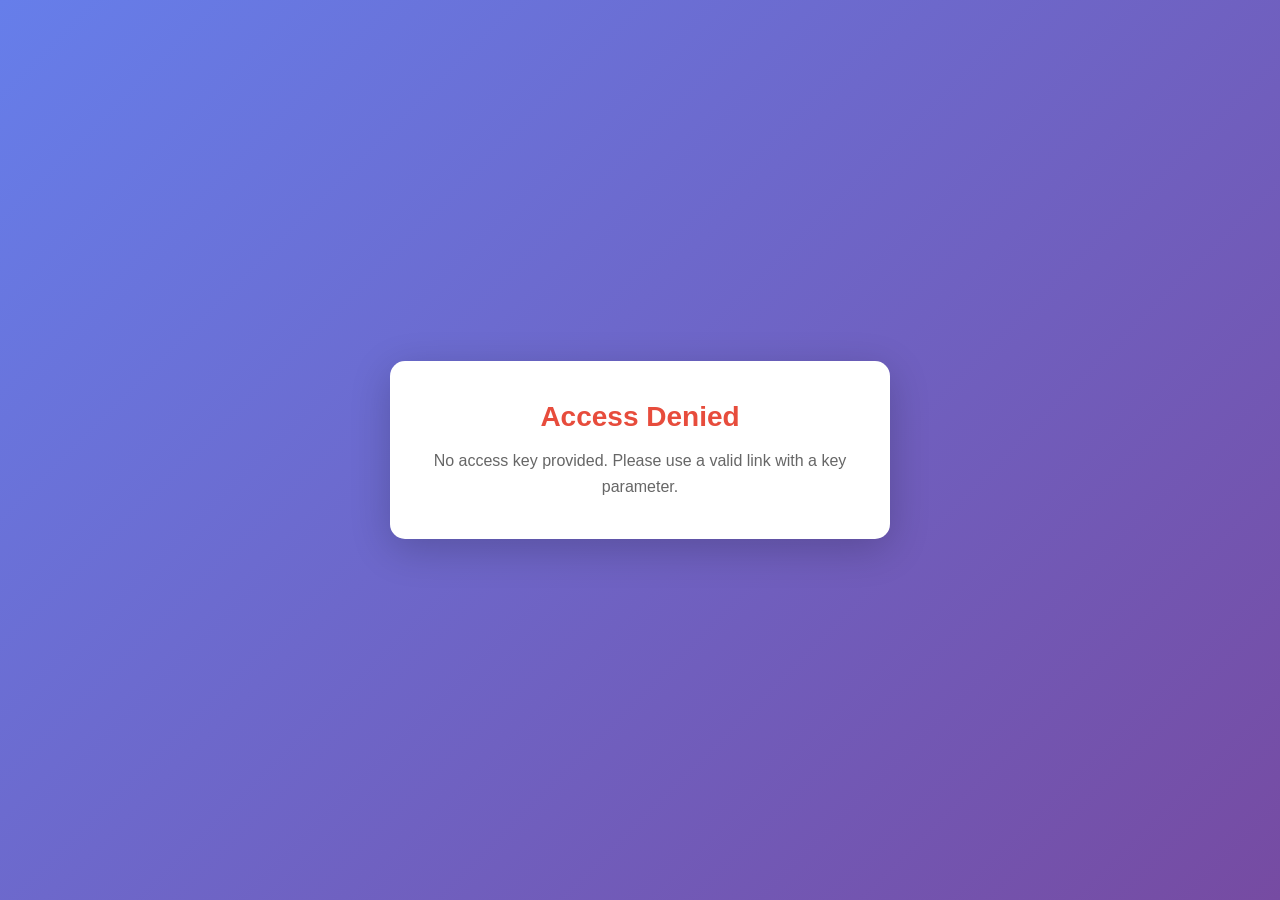
<file: index.html>
<!DOCTYPE html>
<html lang="en">
<head>
    <meta charset="UTF-8">
    <meta name="viewport" content="width=device-width, initial-scale=1.0">
    <title>eBizCard - Secure Contact Exchange</title>
    <link rel="stylesheet" href="styles.css">
</head>
<body>
    <div class="container">
        <div id="loading" class="loading">
            <p>Validating access key...</p>
        </div>
        
        <div id="error-message" class="error-message hidden">
            <h2>Access Denied</h2>
            <p id="error-text"></p>
        </div>
        
        <div id="card-container" class="card-container hidden">
            <div class="business-card">
                <div class="card-header">
                    <h1 id="card-name">John Doe</h1>
                    <p id="card-title">Software Engineer</p>
                </div>
                
                <div class="card-body">
                    <div class="contact-info">
                        <div class="info-item">
                            <span class="icon">📧</span>
                            <span id="card-email">john.doe@example.com</span>
                        </div>
                        <div class="info-item">
                            <span class="icon">📱</span>
                            <span id="card-phone">+1 (555) 123-4567</span>
                        </div>
                        <div class="info-item">
                            <span class="icon">🏢</span>
                            <span id="card-company">Tech Company Inc.</span>
                        </div>
                        <div class="info-item">
                            <span class="icon">🌐</span>
                            <a id="card-website" href="#" target="_blank">www.example.com</a>
                        </div>
                    </div>
                </div>
                
                <div class="card-footer">
                    <button id="save-contact" class="btn-save">Save Contact</button>
                </div>
            </div>
            
            <div class="security-notice">
                <p>🔒 This is a secure one-time access link. The access key has been used and is no longer valid.</p>
            </div>
        </div>
    </div>
    
    <!-- VALID_KEYS will be injected here during deployment -->
    <script src="app.js"></script>
</body>
</html>
</file>
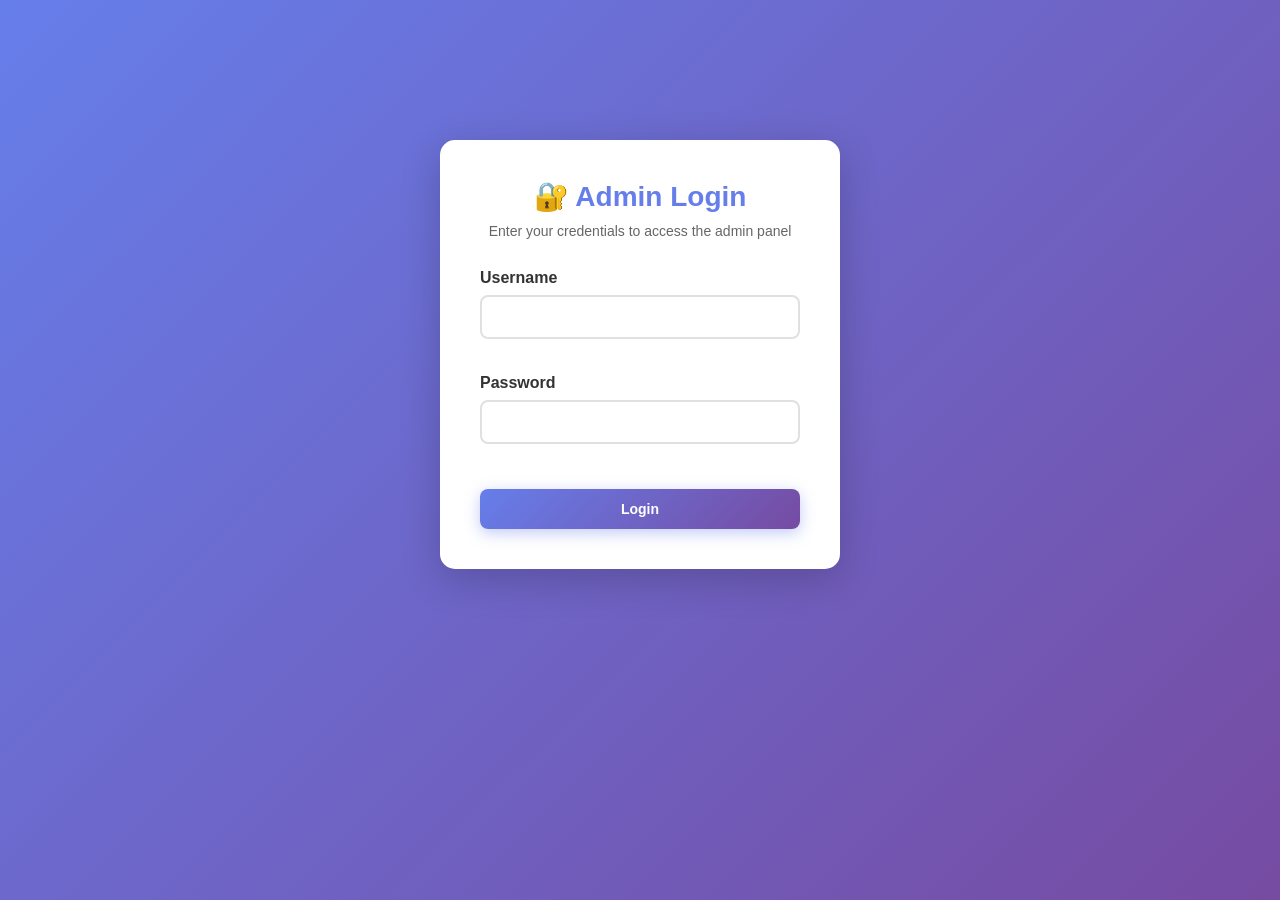
<file: admin.html>
<!DOCTYPE html>
<html lang="en">
<head>
    <meta charset="UTF-8">
    <meta name="viewport" content="width=device-width, initial-scale=1.0">
    <title>eBizCard Admin - Key Management</title>
    <style>
        * {
            margin: 0;
            padding: 0;
            box-sizing: border-box;
        }
        
        body {
            font-family: 'Segoe UI', Tahoma, Geneva, Verdana, sans-serif;
            background: linear-gradient(135deg, #667eea 0%, #764ba2 100%);
            min-height: 100vh;
            padding: 40px 20px;
        }
        
        .login-container {
            max-width: 400px;
            margin: 100px auto;
            background: white;
            border-radius: 15px;
            padding: 40px;
            box-shadow: 0 10px 40px rgba(0, 0, 0, 0.2);
        }
        
        .login-container h1 {
            color: #667eea;
            margin-bottom: 10px;
            font-size: 28px;
            text-align: center;
        }
        
        .login-subtitle {
            color: #666;
            margin-bottom: 30px;
            text-align: center;
            font-size: 14px;
        }
        
        .container {
            max-width: 900px;
            margin: 0 auto;
            background: white;
            border-radius: 15px;
            padding: 40px;
            box-shadow: 0 10px 40px rgba(0, 0, 0, 0.2);
        }
        
        .header {
            display: flex;
            justify-content: space-between;
            align-items: center;
            margin-bottom: 30px;
        }
        
        .header-left h1 {
            color: #667eea;
            margin-bottom: 5px;
            font-size: 32px;
        }
        
        .subtitle {
            color: #666;
            font-size: 16px;
        }
        
        .form-group {
            margin-bottom: 20px;
        }
        
        .form-group label {
            display: block;
            margin-bottom: 8px;
            color: #333;
            font-weight: 600;
        }
        
        .form-group input {
            width: 100%;
            padding: 12px;
            border: 2px solid #e0e0e0;
            border-radius: 8px;
            font-size: 14px;
        }
        
        .form-group input:focus {
            outline: none;
            border-color: #667eea;
        }
        
        .section {
            margin-bottom: 40px;
            padding: 25px;
            background: #f8f9fa;
            border-radius: 10px;
        }
        
        .section h2 {
            color: #333;
            margin-bottom: 15px;
            font-size: 20px;
        }
        
        .btn {
            background: linear-gradient(135deg, #667eea 0%, #764ba2 100%);
            color: white;
            border: none;
            padding: 12px 24px;
            font-size: 14px;
            font-weight: 600;
            border-radius: 8px;
            cursor: pointer;
            transition: transform 0.3s, box-shadow 0.3s;
            box-shadow: 0 4px 15px rgba(102, 126, 234, 0.4);
            margin-right: 10px;
            margin-top: 10px;
        }
        
        .btn:hover {
            transform: translateY(-2px);
            box-shadow: 0 6px 20px rgba(102, 126, 234, 0.6);
        }
        
        .btn-danger {
            background: linear-gradient(135deg, #f05454 0%, #dc3545 100%);
            box-shadow: 0 4px 15px rgba(240, 84, 84, 0.4);
        }
        
        .btn-danger:hover {
            box-shadow: 0 6px 20px rgba(240, 84, 84, 0.6);
        }
        
        .btn-logout {
            background: linear-gradient(135deg, #6c757d 0%, #495057 100%);
            box-shadow: 0 4px 15px rgba(108, 117, 125, 0.4);
            padding: 10px 20px;
            font-size: 14px;
        }
        
        .btn-logout:hover {
            box-shadow: 0 6px 20px rgba(108, 117, 125, 0.6);
        }
        
        input[type="text"],
        input[type="password"],
        input[type="number"] {
            width: 100%;
            padding: 12px;
            border: 2px solid #e0e0e0;
            border-radius: 8px;
            font-size: 14px;
            margin-bottom: 15px;
        }
        
        input:focus {
            outline: none;
            border-color: #667eea;
        }
        
        .key-list {
            max-height: 400px;
            overflow-y: auto;
            background: white;
            border-radius: 8px;
            padding: 15px;
        }
        
        .key-item {
            display: flex;
            justify-content: space-between;
            align-items: center;
            padding: 15px;
            background: #f8f9fa;
            border-radius: 8px;
            margin-bottom: 10px;
            border: 1px solid #e0e0e0;
        }
        
        .key-text {
            font-family: 'Courier New', monospace;
            font-size: 12px;
            flex-grow: 1;
            margin-right: 15px;
            word-break: break-all;
        }
        
        .key-url {
            font-size: 11px;
            color: #666;
            margin-top: 5px;
        }
        
        .message {
            padding: 15px;
            border-radius: 8px;
            margin-bottom: 20px;
            display: none;
        }
        
        .message.success {
            background: #d4edda;
            color: #155724;
            border: 1px solid #c3e6cb;
        }
        
        .message.error {
            background: #f8d7da;
            color: #721c24;
            border: 1px solid #f5c6cb;
        }
        
        .message.visible {
            display: block;
        }
        
        .instructions {
            background: #fff3cd;
            border: 1px solid #ffeeba;
            color: #856404;
            padding: 20px;
            border-radius: 8px;
            margin-bottom: 30px;
        }
        
        .instructions h3 {
            margin-bottom: 10px;
            font-size: 16px;
        }
        
        .instructions ol {
            margin-left: 20px;
        }
        
        .instructions li {
            margin-bottom: 8px;
            font-size: 14px;
        }
        
        .instructions code {
            background: #f8f9fa;
            padding: 2px 6px;
            border-radius: 4px;
            font-family: 'Courier New', monospace;
        }
        
        .hidden {
            display: none !important;
        }
    </style>
</head>
<body>
    <!-- Login Screen -->
    <div id="loginScreen" class="login-container">
        <h1>🔐 Admin Login</h1>
        <p class="login-subtitle">Enter your credentials to access the admin panel</p>
        <div id="loginMessage" class="message"></div>
        <form id="loginForm" onsubmit="handleLogin(event)">
            <div class="form-group">
                <label for="username">Username</label>
                <input type="text" id="username" name="username" required autocomplete="username">
            </div>
            <div class="form-group">
                <label for="password">Password</label>
                <input type="password" id="password" name="password" required autocomplete="current-password">
            </div>
            <button type="submit" class="btn" style="width: 100%;">Login</button>
        </form>
    </div>
    
    <!-- Admin Panel (Hidden by default) -->
    <div id="adminPanel" class="container hidden">
        <div class="header">
            <div class="header-left">
                <h1>🔑 Key Management</h1>
                <p class="subtitle">Manage one-time access keys for eBizCard</p>
            </div>
            <button class="btn btn-logout" onclick="handleLogout()">🚪 Logout</button>
        </div>
        
        <div class="instructions">
            <h3>📋 Setup Instructions</h3>
            <ol>
                <li>Go to your GitHub repository → Settings → Secrets and variables → Actions</li>
                <li>Create a secret named <code>VALID_KEYS</code> with comma-separated keys</li>
                <li>Create a secret named <code>EBIZCARD_PAT_TOKEN</code> with your GitHub Personal Access Token (with repo and workflow permissions)</li>
                <li>Create secrets <code>ADMIN_AUTH_USER_NAME</code> and <code>ADMIN_AUTH_SECRET_KEY</code> for admin authentication</li>
                <li>Use GitHub Actions workflows to manage keys:
                    <ul>
                        <li><strong>manage-keys.yml</strong>: Add, remove, or list keys</li>
                        <li><strong>generate-keys.yml</strong>: Deploy site with updated keys</li>
                    </ul>
                </li>
            </ol>
        </div>
        
        <div class="section">
            <h2>Current Keys</h2>
            <div id="message" class="message"></div>
            <button class="btn" onclick="loadKeys()">🔄 Refresh Keys</button>
            <div id="keyList" class="key-list">
                <p style="color: #666; text-align: center;">Click "Refresh Keys" to load current keys</p>
            </div>
        </div>
        
        <div class="section">
            <h2>Quick Actions</h2>
            <p style="color: #666; margin-bottom: 15px;">
                These actions trigger GitHub Actions workflows. You'll need to go to your repository's Actions tab to see the results.
            </p>
            <button class="btn" onclick="triggerWorkflow('add_keys', 1)">➕ Generate 1 Key</button>
            <button class="btn" onclick="triggerWorkflow('add_keys', 5)">➕ Generate 5 Keys</button>
            <button class="btn" onclick="triggerWorkflow('add_keys', 10)">➕ Generate 10 Keys</button>
            <button class="btn" onclick="triggerWorkflow('list_keys')">📋 List All Keys</button>
        </div>
        
        <div class="section">
            <h2>Remove Specific Key</h2>
            <input type="text" id="keyToRemove" placeholder="Paste the key to remove">
            <button class="btn btn-danger" onclick="removeKey()">🗑️ Remove Key</button>
        </div>
        
        <div class="section">
            <h2>Manual Key Management</h2>
            <p style="color: #666; margin-bottom: 15px;">
                To manually add or remove keys:
            </p>
            <ol style="margin-left: 20px; color: #666;">
                <li>Go to Settings → Secrets and variables → Actions → VALID_KEYS</li>
                <li>Edit the secret (comma-separated list of keys)</li>
                <li>Trigger the "Generate and Deploy with Keys" workflow to redeploy</li>
            </ol>
        </div>
    </div>
    
    <script>
        const REPO_OWNER = 'dcnsakthi';
        const REPO_NAME = 'eBizCard';
        
        // Authentication credentials (these will be injected from GitHub Secrets during deployment)
        const ADMIN_CREDENTIALS = {
            username: 'ADMIN_AUTH_USER_NAME_PLACEHOLDER',
            password: 'ADMIN_AUTH_SECRET_KEY_PLACEHOLDER'
        };
        
        // Check if user is already logged in
        function checkAuth() {
            const authToken = sessionStorage.getItem('adminAuth');
            if (authToken === btoa(ADMIN_CREDENTIALS.username + ':' + ADMIN_CREDENTIALS.password)) {
                showAdminPanel();
            }
        }
        
        // Handle login
        function handleLogin(event) {
            event.preventDefault();
            
            const username = document.getElementById('username').value;
            const password = document.getElementById('password').value;
            const loginMessage = document.getElementById('loginMessage');
            
            // Validate credentials
            if (username === ADMIN_CREDENTIALS.username && password === ADMIN_CREDENTIALS.password) {
                // Store auth token in session storage
                sessionStorage.setItem('adminAuth', btoa(username + ':' + password));
                showAdminPanel();
            } else {
                loginMessage.textContent = 'Invalid username or password';
                loginMessage.className = 'message error visible';
                setTimeout(() => {
                    loginMessage.classList.remove('visible');
                }, 3000);
            }
        }
        
        // Show admin panel
        function showAdminPanel() {
            document.getElementById('loginScreen').classList.add('hidden');
            document.getElementById('adminPanel').classList.remove('hidden');
            loadKeys();
        }
        
        // Handle logout
        function handleLogout() {
            sessionStorage.removeItem('adminAuth');
            document.getElementById('adminPanel').classList.add('hidden');
            document.getElementById('loginScreen').classList.remove('hidden');
            document.getElementById('username').value = '';
            document.getElementById('password').value = '';
        }
        
        function showMessage(message, type = 'success') {
            const messageEl = document.getElementById('message');
            messageEl.textContent = message;
            messageEl.className = `message ${type} visible`;
            setTimeout(() => {
                messageEl.classList.remove('visible');
            }, 5000);
        }
        
        async function loadKeys() {
            try {
                // VALID_KEYS_FROM_SECRET is injected during deployment
                if (typeof VALID_KEYS_FROM_SECRET === 'undefined') {
                    throw new Error('VALID_KEYS not configured. Please deploy via GitHub Actions.');
                }
                
                const keys = VALID_KEYS_FROM_SECRET.split(',').map(k => k.trim()).filter(k => k);
                const keyList = document.getElementById('keyList');
                
                if (keys.length === 0) {
                    keyList.innerHTML = '<p style="color: #666; text-align: center;">No keys found. Generate some keys using GitHub Actions.</p>';
                    return;
                }
                
                keyList.innerHTML = keys.map((key, index) => `
                    <div class="key-item">
                        <div style="flex-grow: 1;">
                            <div class="key-text">${key}</div>
                            <div class="key-url">https://${REPO_OWNER}.github.io/${REPO_NAME}/?key=${key}</div>
                        </div>
                        <button class="btn btn-danger" onclick="removeSpecificKey('${key}')">Remove</button>
                    </div>
                `).join('');
                
                showMessage(`Loaded ${keys.length} key(s)`, 'success');
            } catch (error) {
                showMessage('Error loading keys: ' + error.message, 'error');
            }
        }
        
        function triggerWorkflow(action, numKeys = null) {
            const url = `https://github.com/${REPO_OWNER}/${REPO_NAME}/actions/workflows/manage-keys.yml`;
            showMessage(`Opening GitHub Actions to trigger workflow. Action: ${action}`, 'success');
            window.open(url, '_blank');
        }
        
        function removeKey() {
            const key = document.getElementById('keyToRemove').value.trim();
            if (!key) {
                showMessage('Please enter a key to remove', 'error');
                return;
            }
            
            removeSpecificKey(key);
        }
        
        function removeSpecificKey(key) {
            const url = `https://github.com/${REPO_OWNER}/${REPO_NAME}/actions/workflows/manage-keys.yml`;
            showMessage(`Opening GitHub Actions to remove key. You'll need to manually trigger the remove_key action.`, 'success');
            document.getElementById('keyToRemove').value = key;
            window.open(url, '_blank');
        }
        
        // Check authentication on page load
        checkAuth();
    </script>
    <!-- VALID_KEYS will be injected here during deployment -->
</body>
</html>
</file>
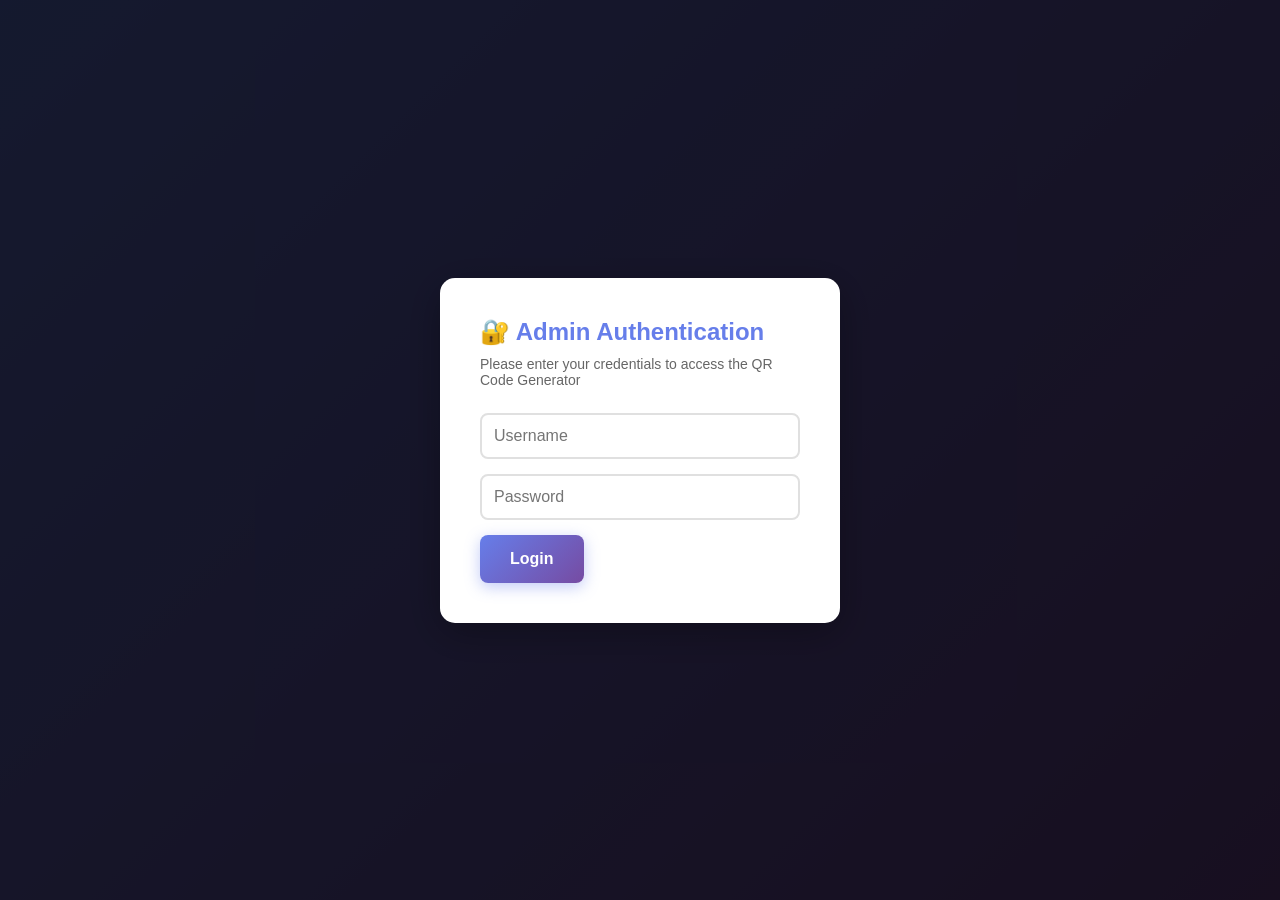
<file: generator.html>
<!DOCTYPE html>
<html lang="en">
<head>
    <meta charset="UTF-8">
    <meta name="viewport" content="width=device-width, initial-scale=1.0">
    <title>eBizCard Key Generator</title>
    <style>
        * {
            margin: 0;
            padding: 0;
            box-sizing: border-box;
        }
        
        body {
            font-family: 'Segoe UI', Tahoma, Geneva, Verdana, sans-serif;
            background: linear-gradient(135deg, #667eea 0%, #764ba2 100%);
            min-height: 100vh;
            padding: 40px 20px;
        }
        
        .container {
            max-width: 800px;
            margin: 0 auto;
            background: white;
            border-radius: 15px;
            padding: 40px;
            box-shadow: 0 10px 40px rgba(0, 0, 0, 0.2);
        }
        
        h1 {
            color: #667eea;
            margin-bottom: 10px;
            font-size: 32px;
        }
        
        .subtitle {
            color: #666;
            margin-bottom: 30px;
            font-size: 16px;
        }
        
        .form-group {
            margin-bottom: 25px;
        }
        
        label {
            display: block;
            margin-bottom: 8px;
            color: #333;
            font-weight: 600;
        }
        
        input[type="number"] {
            width: 100%;
            padding: 12px;
            border: 2px solid #e0e0e0;
            border-radius: 8px;
            font-size: 16px;
            transition: border-color 0.3s;
        }
        
        input[type="number"]:focus {
            outline: none;
            border-color: #667eea;
        }
        
        .btn {
            background: linear-gradient(135deg, #667eea 0%, #764ba2 100%);
            color: white;
            border: none;
            padding: 15px 30px;
            font-size: 16px;
            font-weight: 600;
            border-radius: 8px;
            cursor: pointer;
            transition: transform 0.3s, box-shadow 0.3s;
            box-shadow: 0 4px 15px rgba(102, 126, 234, 0.4);
        }
        
        .btn:hover {
            transform: translateY(-2px);
            box-shadow: 0 6px 20px rgba(102, 126, 234, 0.6);
        }
        
        .btn:active {
            transform: translateY(0);
        }
        
        .output {
            margin-top: 30px;
            display: none;
        }
        
        .output.visible {
            display: block;
        }
        
        .output h2 {
            color: #333;
            margin-bottom: 15px;
            font-size: 24px;
        }
        
        .keys-container {
            background: #f5f5f5;
            border-radius: 8px;
            padding: 20px;
            max-height: 400px;
            overflow-y: auto;
            margin-bottom: 15px;
        }
        
        .key-item {
            background: white;
            padding: 15px;
            margin-bottom: 10px;
            border-radius: 6px;
            border-left: 4px solid #667eea;
            display: flex;
            justify-content: space-between;
            align-items: center;
        }
        
        .key-item:last-child {
            margin-bottom: 0;
        }
        
        .key-text {
            font-family: 'Courier New', monospace;
            color: #333;
            word-break: break-all;
            flex: 1;
        }
        
        .key-url {
            font-size: 12px;
            color: #666;
            margin-top: 5px;
        }
        
        .copy-btn {
            background: #667eea;
            color: white;
            border: none;
            padding: 8px 15px;
            border-radius: 5px;
            cursor: pointer;
            font-size: 14px;
            margin-left: 10px;
            transition: background 0.3s;
        }
        
        .copy-btn:hover {
            background: #764ba2;
        }
        
        .btn-secondary {
            background: #6c757d;
            box-shadow: 0 4px 15px rgba(108, 117, 125, 0.4);
        }
        
        .btn-secondary:hover {
            box-shadow: 0 6px 20px rgba(108, 117, 125, 0.6);
        }
        
        .button-group {
            display: flex;
            gap: 10px;
        }
        
        .qr-section {
            margin-top: 20px;
            padding-top: 20px;
            border-top: 2px solid #e0e0e0;
        }
        
        .qr-grid {
            display: grid;
            grid-template-columns: repeat(auto-fill, minmax(200px, 1fr));
            gap: 20px;
            margin-top: 15px;
        }
        
        .qr-item {
            text-align: center;
            padding: 15px;
            background: white;
            border-radius: 8px;
            border: 2px solid #e0e0e0;
        }
        
        .qr-code {
            margin-bottom: 10px;
        }
        
        .qr-label {
            font-size: 12px;
            color: #666;
            word-break: break-all;
        }
        
        /* Authentication Modal Styles */
        .auth-overlay {
            position: fixed;
            top: 0;
            left: 0;
            width: 100%;
            height: 100%;
            background: rgba(0, 0, 0, 0.8);
            display: flex;
            justify-content: center;
            align-items: center;
            z-index: 9999;
        }
        
        .auth-overlay.hidden {
            display: none;
        }
        
        .auth-modal {
            background: white;
            border-radius: 15px;
            padding: 40px;
            box-shadow: 0 10px 40px rgba(0, 0, 0, 0.3);
            max-width: 400px;
            width: 90%;
        }
        
        .auth-modal h2 {
            color: #667eea;
            margin-bottom: 10px;
            font-size: 24px;
        }
        
        .auth-modal p {
            color: #666;
            margin-bottom: 25px;
            font-size: 14px;
        }
        
        .auth-input {
            width: 100%;
            padding: 12px;
            border: 2px solid #e0e0e0;
            border-radius: 8px;
            font-size: 16px;
            transition: border-color 0.3s;
            margin-bottom: 15px;
        }
        
        .auth-input:focus {
            outline: none;
            border-color: #667eea;
        }
        
        .auth-error {
            color: #dc3545;
            font-size: 14px;
            margin-bottom: 15px;
            display: none;
        }
        
        .auth-error.visible {
            display: block;
        }
        
        .page-content {
            display: none;
        }
        
        .page-content.visible {
            display: block;
        }
        
        /* Visually hidden but accessible to screen readers */
        .visually-hidden {
            position: absolute;
            width: 1px;
            height: 1px;
            margin: -1px;
            padding: 0;
            overflow: hidden;
            clip: rect(0, 0, 0, 0);
            white-space: nowrap;
            border: 0;
        }
    </style>
    <script src="qrcode.min.js"></script>
</head>
<body>
    <!-- Authentication Modal -->
    <div id="authOverlay" class="auth-overlay">
        <div class="auth-modal">
            <h2>🔐 Admin Authentication</h2>
            <p>Please enter your credentials to access the QR Code Generator</p>
            <form id="authForm">
                <label for="username" class="visually-hidden">Username</label>
                <input 
                    type="text" 
                    id="username" 
                    class="auth-input" 
                    placeholder="Username" 
                    autocomplete="username"
                    aria-label="Username"
                    required
                >
                <label for="password" class="visually-hidden">Password</label>
                <input 
                    type="password" 
                    id="password" 
                    class="auth-input" 
                    placeholder="Password" 
                    autocomplete="current-password"
                    aria-label="Password"
                    required
                >
                <div id="authError" class="auth-error" role="alert" aria-live="polite">Invalid username or password. Please try again.</div>
                <button type="submit" class="btn">Login</button>
            </form>
        </div>
    </div>
    
    <!-- Main Content (hidden until authenticated) -->
    <div id="pageContent" class="page-content">
    <div class="container">
        <h1>🔐 eBizCard Key Generator</h1>
        <p class="subtitle">Generate secure one-time access keys for your eBizCard</p>
        
        <div class="form-group">
            <label for="keyCount">Number of keys to generate:</label>
            <input type="number" id="keyCount" min="1" max="100" value="5">
        </div>
        
        <button class="btn" onclick="generateKeys()">Generate Keys</button>
        
        <div id="output" class="output">
            <h2>Generated Keys</h2>
            <div id="keysContainer" class="keys-container"></div>
            
            <div class="button-group">
                <button class="btn" onclick="downloadJSON()">Download JSON</button>
                <button class="btn btn-secondary" onclick="copyAllKeys()">Copy All URLs</button>
            </div>
            
            <div class="qr-section">
                <h2>QR Codes</h2>
                <div id="qrGrid" class="qr-grid"></div>
            </div>
        </div>
    </div>
    </div><!-- End of page-content -->
    
    <script>
        // API Configuration
        const API_BASE_URL = window.location.hostname === 'localhost' 
            ? 'http://localhost:3000' 
            : 'https://your-api-domain.com'; // Replace with your deployed API URL
        
        let generatedKeys = [];
        let authToken = null;
        const baseURL = window.location.origin + window.location.pathname.replace('generator.html', 'index.html');
        
        // Admin authentication
        async function authenticate(event) {
            if (event) {
                event.preventDefault();
            }
            
            const username = document.getElementById('username').value;
            const password = document.getElementById('password').value;
            const authError = document.getElementById('authError');
            
            // Create Basic Auth token
            authToken = btoa(`${username}:${password}`);
            
            try {
                // Test authentication by calling health endpoint
                const response = await fetch(`${API_BASE_URL}/api/health`);
                
                if (!response.ok) {
                    throw new Error('API server is not available');
                }
                
                // Store auth token (just for this session)
                sessionStorage.setItem('ebizcard_admin_token', authToken);
                sessionStorage.setItem('ebizcard_admin_authenticated', 'true');
                
                // Hide auth modal, show main content
                document.getElementById('authOverlay').classList.add('hidden');
                document.getElementById('pageContent').classList.add('visible');
                authError.classList.remove('visible');
            } catch (error) {
                console.error('Authentication error:', error);
                authError.textContent = 'Unable to connect to API server. Please try again.';
                authError.classList.add('visible');
                document.getElementById('password').value = '';
            }
        }
        
        async function generateKeys() {
            const count = parseInt(document.getElementById('keyCount').value);
            
            if (count < 1 || count > 100) {
                alert('Please enter a number between 1 and 100');
                return;
            }
            
            const button = event.target;
            button.disabled = true;
            button.textContent = 'Generating...';
            
            try {
                const response = await fetch(`${API_BASE_URL}/api/keys/generate`, {
                    method: 'POST',
                    headers: {
                        'Content-Type': 'application/json',
                        'Authorization': `Basic ${authToken}`
                    },
                    body: JSON.stringify({ count })
                });
                
                if (!response.ok) {
                    const error = await response.json();
                    throw new Error(error.message || 'Failed to generate keys');
                }
                
                const data = await response.json();
                generatedKeys = data.keys;
                
                displayKeys();
                alert(`Successfully generated ${data.count} one-time keys!`);
            } catch (error) {
                console.error('Error generating keys:', error);
                alert(`Failed to generate keys: ${error.message}`);
            } finally {
                button.disabled = false;
                button.textContent = 'Generate Keys';
            }
        }
        
        function displayKeys() {
            const container = document.getElementById('keysContainer');
            const qrGrid = document.getElementById('qrGrid');
            container.innerHTML = '';
            qrGrid.innerHTML = '';
            
            generatedKeys.forEach((keyData, index) => {
                const url = keyData.url || `${baseURL}?key=${keyData.key}`;
                
                // Create key item
                const keyItem = document.createElement('div');
                keyItem.className = 'key-item';
                keyItem.innerHTML = `
                    <div style="flex: 1;">
                        <div class="key-text">${keyData.key}</div>
                        <div class="key-url">${url}</div>
                    </div>
                    <button class="copy-btn" onclick="copyToClipboard('${url}')">Copy URL</button>
                `;
                container.appendChild(keyItem);
                
                // Create QR code
                const qrItem = document.createElement('div');
                qrItem.className = 'qr-item';
                qrItem.innerHTML = `
                    <div class="qr-code" id="qr-${index}"></div>
                    <div class="qr-label">Key ${index + 1}</div>
                `;
                qrGrid.appendChild(qrItem);
                
                // Generate QR code
                new QRCode(document.getElementById(`qr-${index}`), {
                    text: url,
                    width: 150,
                    height: 150
                });
            });
            
            document.getElementById('output').classList.add('visible');
        }
        
        function copyToClipboard(text) {
            navigator.clipboard.writeText(text).then(() => {
                alert('URL copied to clipboard!');
            }).catch(err => {
                console.error('Failed to copy:', err);
                alert('Failed to copy URL to clipboard. Please copy manually: ' + text);
            });
        }
        
        function copyAllKeys() {
            const urls = generatedKeys.map(k => k.url || `${baseURL}?key=${k.key}`).join('\n');
            navigator.clipboard.writeText(urls).then(() => {
                alert('All URLs copied to clipboard!');
            }).catch(err => {
                console.error('Failed to copy:', err);
                alert('Failed to copy URLs to clipboard. Please use the individual copy buttons.');
            });
        }
        
        function downloadJSON() {
            const json = {
                keys: generatedKeys.map(k => ({
                    key: k.key,
                    url: k.url || `${baseURL}?key=${k.key}`,
                    createdAt: k.createdAt
                })),
                note: "These are one-time use keys. Each key will be deleted after first use."
            };
            
            const blob = new Blob([JSON.stringify(json, null, 2)], { type: 'application/json' });
            const url = window.URL.createObjectURL(blob);
            const link = document.createElement('a');
            link.href = url;
            link.download = `ebizcard-keys-${new Date().toISOString().split('T')[0]}.json`;
            document.body.appendChild(link);
            link.click();
            document.body.removeChild(link);
            window.URL.revokeObjectURL(url);
        }
        
        // Check if already authenticated on page load
        window.addEventListener('DOMContentLoaded', function() {
            const isAuthenticated = sessionStorage.getItem('ebizcard_admin_authenticated');
            const savedToken = sessionStorage.getItem('ebizcard_admin_token');
            
            if (isAuthenticated === 'true' && savedToken) {
                authToken = savedToken;
                // Skip authentication modal if already authenticated
                document.getElementById('authOverlay').classList.add('hidden');
                document.getElementById('pageContent').classList.add('visible');
            }
            
            // Add form submit event listener
            const authForm = document.getElementById('authForm');
            authForm.addEventListener('submit', authenticate);
        });
    </script>
</body>
</html>
</file>
<file: styles.css>
* {
    margin: 0;
    padding: 0;
    box-sizing: border-box;
}

body {
    font-family: 'Segoe UI', Tahoma, Geneva, Verdana, sans-serif;
    background: linear-gradient(135deg, #667eea 0%, #764ba2 100%);
    min-height: 100vh;
    display: flex;
    justify-content: center;
    align-items: center;
    padding: 20px;
}

.container {
    width: 100%;
    max-width: 500px;
}

.loading {
    background: white;
    padding: 40px;
    border-radius: 15px;
    box-shadow: 0 10px 40px rgba(0, 0, 0, 0.2);
    text-align: center;
}

.loading p {
    font-size: 18px;
    color: #667eea;
    animation: pulse 1.5s ease-in-out infinite;
}

@keyframes pulse {
    0%, 100% {
        opacity: 0.6;
    }
    50% {
        opacity: 1;
    }
}

.hidden {
    display: none !important;
}

.error-message {
    background: white;
    padding: 40px;
    border-radius: 15px;
    box-shadow: 0 10px 40px rgba(0, 0, 0, 0.2);
    text-align: center;
}

.error-message h2 {
    color: #e74c3c;
    margin-bottom: 15px;
    font-size: 28px;
}

.error-message p {
    color: #666;
    font-size: 16px;
    line-height: 1.6;
}

.card-container {
    animation: fadeIn 0.5s ease-in;
}

@keyframes fadeIn {
    from {
        opacity: 0;
        transform: translateY(20px);
    }
    to {
        opacity: 1;
        transform: translateY(0);
    }
}

.business-card {
    background: white;
    border-radius: 15px;
    box-shadow: 0 10px 40px rgba(0, 0, 0, 0.2);
    overflow: hidden;
    margin-bottom: 20px;
}

.card-header {
    background: linear-gradient(135deg, #667eea 0%, #764ba2 100%);
    color: white;
    padding: 30px;
    text-align: center;
}

.card-header h1 {
    font-size: 32px;
    margin-bottom: 8px;
    font-weight: 600;
}

.card-header p {
    font-size: 18px;
    opacity: 0.95;
}

.card-body {
    padding: 30px;
}

.contact-info {
    display: flex;
    flex-direction: column;
    gap: 20px;
}

.info-item {
    display: flex;
    align-items: center;
    gap: 15px;
    font-size: 16px;
    color: #333;
}

.info-item .icon {
    font-size: 24px;
    width: 30px;
    text-align: center;
}

.info-item a {
    color: #667eea;
    text-decoration: none;
    transition: color 0.3s;
}

.info-item a:hover {
    color: #764ba2;
}

.card-footer {
    padding: 0 30px 30px;
    text-align: center;
}

.btn-save {
    background: linear-gradient(135deg, #667eea 0%, #764ba2 100%);
    color: white;
    border: none;
    padding: 15px 40px;
    font-size: 16px;
    font-weight: 600;
    border-radius: 30px;
    cursor: pointer;
    transition: transform 0.3s, box-shadow 0.3s;
    box-shadow: 0 4px 15px rgba(102, 126, 234, 0.4);
}

.btn-save:hover {
    transform: translateY(-2px);
    box-shadow: 0 6px 20px rgba(102, 126, 234, 0.6);
}

.btn-save:active {
    transform: translateY(0);
}

.security-notice {
    background: rgba(255, 255, 255, 0.95);
    padding: 20px;
    border-radius: 10px;
    text-align: center;
    box-shadow: 0 4px 15px rgba(0, 0, 0, 0.1);
}

.security-notice p {
    color: #555;
    font-size: 14px;
    line-height: 1.6;
}

@media (max-width: 600px) {
    .card-header h1 {
        font-size: 26px;
    }
    
    .card-header p {
        font-size: 16px;
    }
    
    .info-item {
        font-size: 14px;
    }
}
</file>
